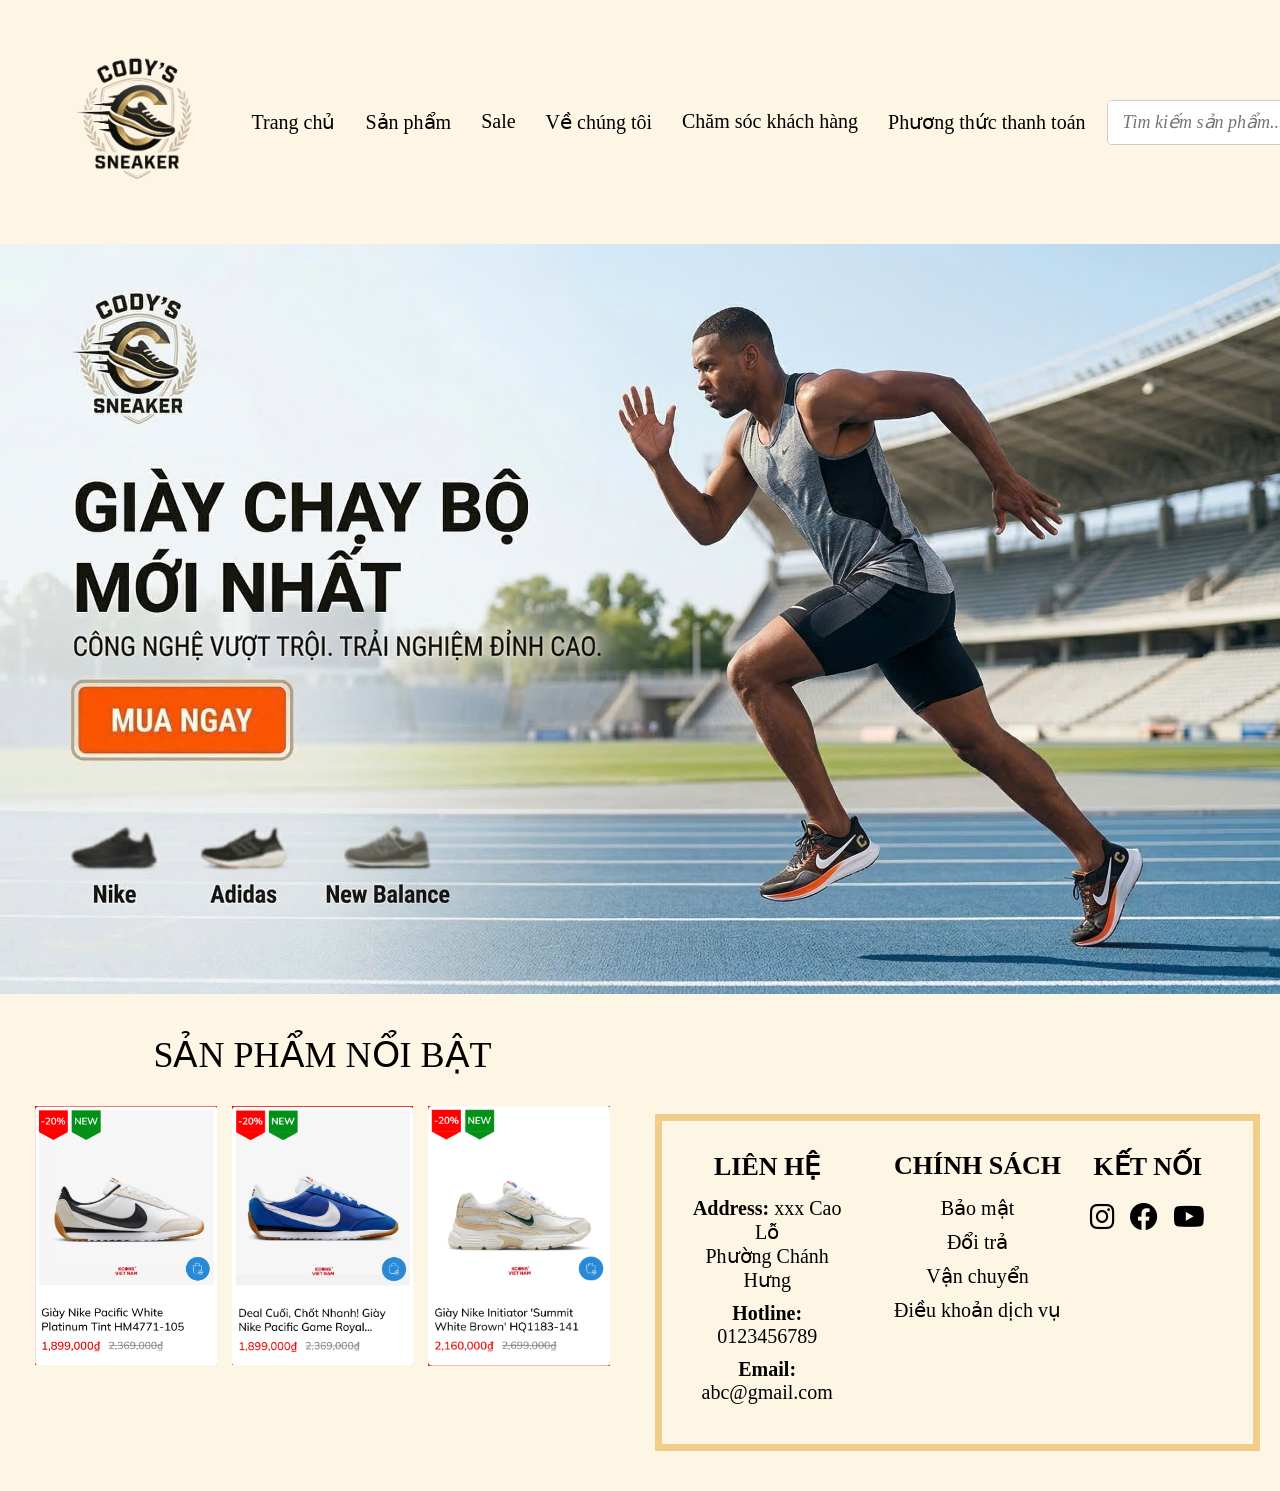
<file: index.html>
<!DOCTYPE html>
<html lang="vi">
<head>
    <meta charset="UTF-8">
    <meta name="viewport" content="width=device-width, initial-scale=1.0">
    <title>Cody's Sneaker - Giày Chạy Bộ Mới Nhất</title>
    <link rel="stylesheet" href="https://cdnjs.cloudflare.com/ajax/libs/font-awesome/6.0.0/css/all.min.css">
    <link rel="stylesheet" href="style.css">
</head>
<body class="page-trangchu">
    <header>
        <div class="container header-container">
            <div class="logo">
                <img src="image/brand.png" alt="Cody's Sneaker Logo">
            </div>
            <nav>
                <ul>
                    <li><a href="#">Trang chủ</a></li>
                    <li><a href="sanpham.html">Sản phẩm</a></li>
                    <li><a href="#">Sale</a></li>
                    <li><a href="#">Về chúng tôi</a></li>
                    <li><a href="#">Chăm sóc khách hàng</a></li>
                    <li><a href="#">Phương thức thanh toán</a></li>
                </ul>
            </nav>
            <div class="header-right">
                <form class="search-bar" action="#">
                    <input type="text" placeholder="Tìm kiếm sản phẩm..." required>
                    <button type="submit"><i class="fas fa-search"></i></button>
                </form>
                <div class="header-icons">
                    <div class="logo1">
                        <a href="giohang.html"><img src="image/giohang.png" alt="Giỏ hàng"></a>
                    </div>
                    <a href="#" class="user-icon"><i class="fas fa-user"></i></a>
                </div>
            </div>
        </div>
    </header>

    <section class="hero">
        <img src="image/codysneaker3.jpg" alt="Runner on track" class="hero-bg">
    </section>

    <div class="content-wrapper">
        <div class="container content-row">
            
            <section class="featured-products">
                <h1>SẢN PHẨM NỔI BẬT</h1>
                <div class="product-grid">
                    <div class="product-item">
                        <div class="product-img-wrapper">
                            <img src="image/sneaker1.png" alt="Shoe 1">
                        </div>
                    </div>
                    <div class="product-item">
                        <div class="product-img-wrapper">
                            <img src="image/sneaker2.png" alt="Shoe 2">
                        </div>
                    </div>
                    <div class="product-item">
                        <div class="product-img-wrapper">
                            <img src="image/sneaker3.png" alt="Shoe 3">
                        </div>
                    </div>
                </div>
            </section>

            <footer>
                <div class="footer-container">
                    <div class="footer-col footer-contact">
                        <h3>LIÊN HỆ</h3>
                        <ul>
                            <li><strong>Address:</strong> xxx Cao Lỗ<br>Phường Chánh Hưng</li>
                            <li><strong>Hotline:</strong> 0123456789</li>
                            <li><strong>Email:</strong> abc@gmail.com</li>
                        </ul>
                    </div>
                    <div class="footer-col footer-policies">
                        <h3>CHÍNH SÁCH</h3>
                        <ul>
                            <li><a href="#">Bảo mật</a></li>
                            <li><a href="#">Đổi trả</a></li>
                            <li><a href="#">Vận chuyển</a></li>
                            <li><a href="#">Điều khoản dịch vụ</a></li>
                        </ul>
                    </div>
                    <div class="footer-col footer-social">
                        <h3>KẾT NỐI</h3>
                        <div class="social-icons">
                            <a href="#"><i class="fab fa-instagram"></i></a>
                            <a href="#"><i class="fab fa-facebook"></i></a>
                            <a href="#"><i class="fab fa-youtube"></i></a>
                        </div>
                    </div>
                </div>
            </footer>
        </div>
    </div>

</body>
</html>
</file>
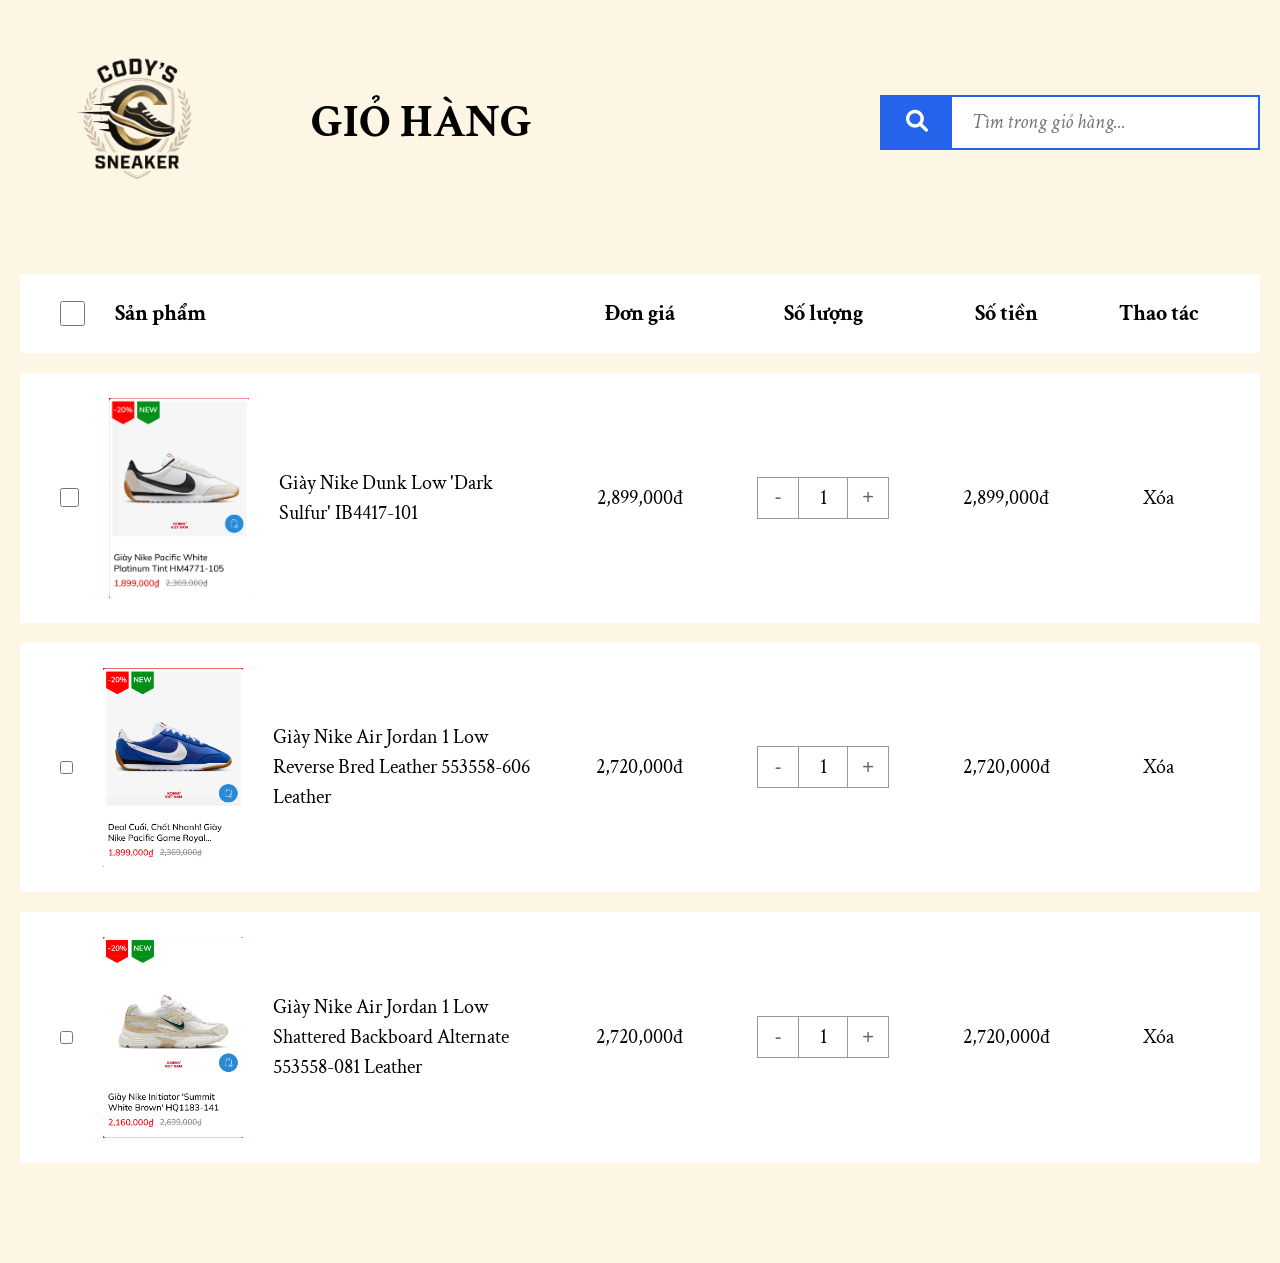
<file: giohang.html>
<!DOCTYPE html>
<html lang="vi">
<head>
    <meta charset="UTF-8">
    <meta name="viewport" content="width=device-width, initial-scale=1.0">
    <title>Cody's Sneaker - Giỏ Hàng</title>
    <link rel="stylesheet" href="https://cdnjs.cloudflare.com/ajax/libs/font-awesome/6.0.0/css/all.min.css">
    <link rel="preconnect" href="https://fonts.googleapis.com">
    <link rel="preconnect" href="https://fonts.gstatic.com" crossorigin>
    <link href="https://fonts.googleapis.com/css2?family=Crimson+Text:ital,wght@0,400;0,700;1,400&family=Itim&family=Source+Serif+4:opsz,wght@8..60,400;8..60,700&display=swap" rel="stylesheet">
    <link rel="stylesheet" href="style.css">
</head>
<body class="page-cart">

    <header class="cart-header">
        <div class="container cart-header-container">
            <div class="logo">
                <a href="index.html"><img src="image/brand.png" alt="Cody's Sneaker Logo"></a>
            </div>
            
            <h1 class="cart-title">GIỎ HÀNG</h1>
            
            <form class="cart-search-bar" action="#">
                <button type="submit"><i class="fas fa-search"></i></button>
                <input type="text" placeholder="Tìm trong giỏ hàng..." required>
            </form>
        </div>
    </header>

    <main class="container cart-main">
        
        <div class="cart-row cart-heading">
            <div class="cart-col-product">
                <input type="checkbox" id="check-all">
                <label for="check-all">Sản phẩm</label>
            </div>
            <div class="cart-col-price">Đơn giá</div>
            <div class="cart-col-quantity">Số lượng</div>
            <div class="cart-col-total">Số tiền</div>
            <div class="cart-col-action">Thao tác</div>
        </div>

        <div class="cart-items-list">
            
            <div class="cart-row cart-item">
                <div class="cart-col-product">
                    <input type="checkbox" class="item-check">
                    <img src="image/sneaker1.png" alt="Giày Nike Dunk Low" class="cart-img">
                    <span class="cart-name">Giày Nike Dunk Low 'Dark Sulfur' IB4417-101</span>
                </div>
                <div class="cart-col-price">2,899,000đ</div>
                <div class="cart-col-quantity">
                    <div class="qty-control">
                        <button class="qty-btn">-</button>
                        <input type="text" value="1" class="qty-input" readonly>
                        <button class="qty-btn">+</button>
                    </div>
                </div>
                <div class="cart-col-total">2,899,000đ</div>
                <div class="cart-col-action">
                    <button class="btn-delete">Xóa</button>
                </div>
            </div>

            <div class="cart-row cart-item">
                <div class="cart-col-product">
                    <input type="checkbox" class="item-check">
                    <img src="image/sneaker2.png" alt="Giày Nike Air Jordan 1" class="cart-img">
                    <span class="cart-name">Giày Nike Air Jordan 1 Low Reverse Bred Leather 553558-606 Leather</span>
                </div>
                <div class="cart-col-price">2,720,000đ</div>
                <div class="cart-col-quantity">
                    <div class="qty-control">
                        <button class="qty-btn">-</button>
                        <input type="text" value="1" class="qty-input" readonly>
                        <button class="qty-btn">+</button>
                    </div>
                </div>
                <div class="cart-col-total">2,720,000đ</div>
                <div class="cart-col-action">
                    <button class="btn-delete">Xóa</button>
                </div>
            </div>

            <div class="cart-row cart-item">
                <div class="cart-col-product">
                    <input type="checkbox" class="item-check">
                    <img src="image/sneaker3.png" alt="Giày Nike Air Jordan 1 Shattered" class="cart-img">
                    <span class="cart-name">Giày Nike Air Jordan 1 Low Shattered Backboard Alternate 553558-081 Leather</span>
                </div>
                <div class="cart-col-price">2,720,000đ</div>
                <div class="cart-col-quantity">
                    <div class="qty-control">
                        <button class="qty-btn">-</button>
                        <input type="text" value="1" class="qty-input" readonly>
                        <button class="qty-btn">+</button>
                    </div>
                </div>
                <div class="cart-col-total">2,720,000đ</div>
                <div class="cart-col-action">
                    <button class="btn-delete">Xóa</button>
                </div>
            </div>

        </div>
    </main>

</body>
</html>
</file>
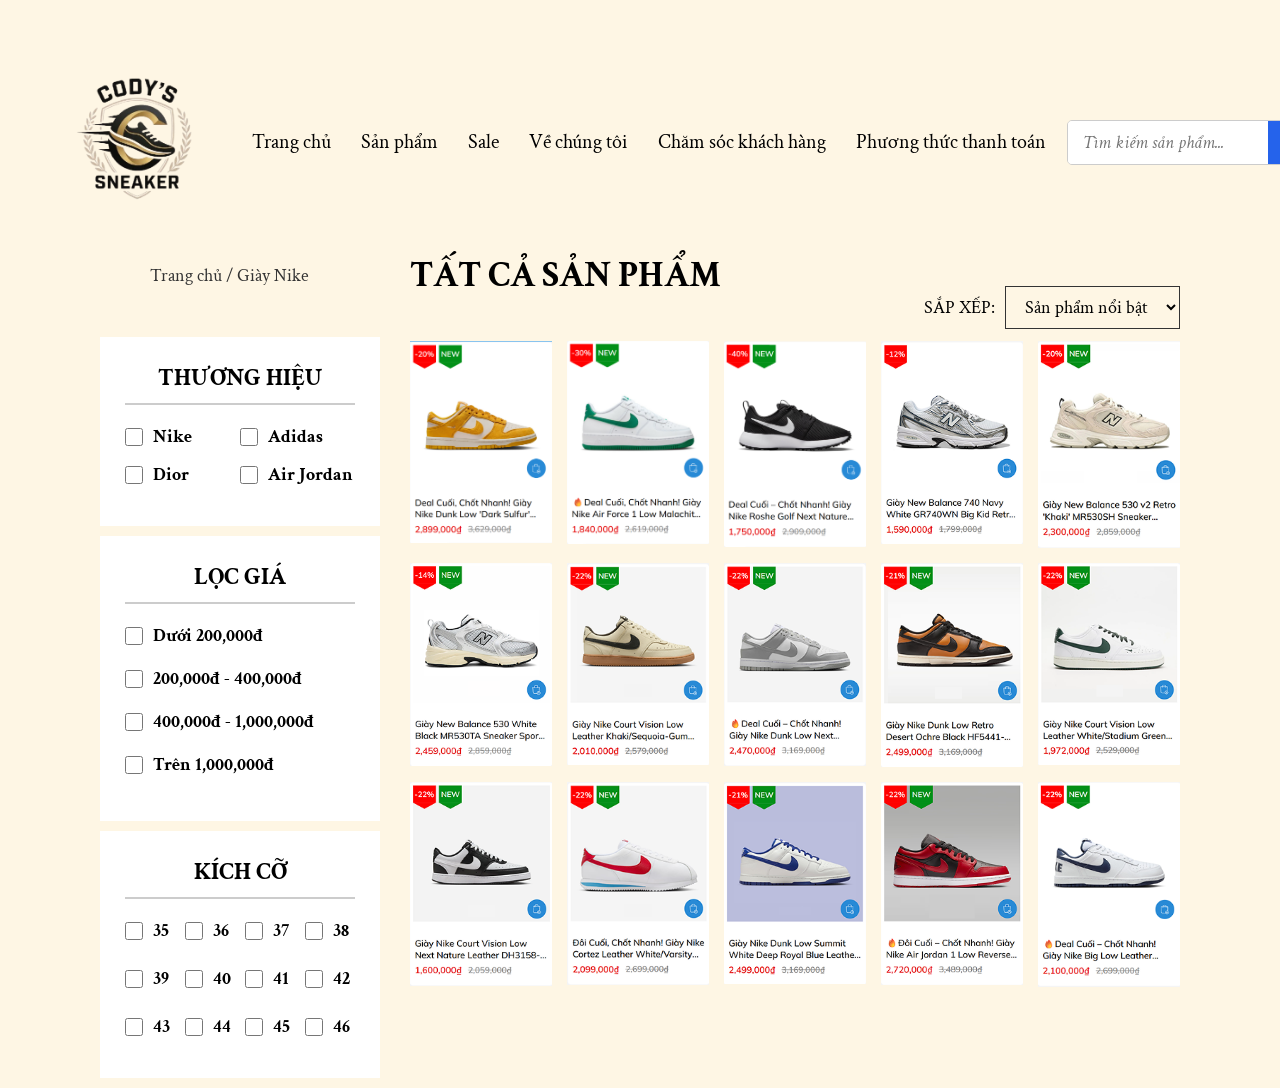
<file: sanpham.html>
<!DOCTYPE html>
<html lang="vi">
<head>
    <meta charset="UTF-8">
    <meta name="viewport" content="width=device-width, initial-scale=1.0">
    <title>Cody's Sneaker - Tất Cả Sản Phẩm</title>
    <link rel="stylesheet" href="https://cdnjs.cloudflare.com/ajax/libs/font-awesome/6.0.0/css/all.min.css">
    <link rel="preconnect" href="https://fonts.googleapis.com">
    <link rel="preconnect" href="https://fonts.gstatic.com" crossorigin>
    <link href="https://fonts.googleapis.com/css2?family=Crimson+Text:ital,wght@0,400;0,700;1,400&family=Itim&family=Source+Serif+4:opsz,wght@8..60,400;8..60,700&display=swap" rel="stylesheet">
    <link rel="stylesheet" href="style.css">
</head>
<body class="page-sanpham"> 
    <header>
        <div class="container header-container">
            <div class="logo">
                <a href="index.html"><img src="image/brand.png" alt="Cody's Sneaker Logo"></a>
            </div>
            <nav>
                <ul>
                    <li><a href="index.html">Trang chủ</a></li>
                    <li><a href="sanpham.html">Sản phẩm</a></li>
                    <li><a href="#">Sale</a></li>
                    <li><a href="#">Về chúng tôi</a></li>
                    <li><a href="#">Chăm sóc khách hàng</a></li>
                    <li><a href="#">Phương thức thanh toán</a></li>
                </ul>
            </nav>
            <div class="header-right">
                <form class="search-bar" action="#">
                    <input type="text" placeholder="Tìm kiếm sản phẩm..." required>
                    <button type="submit"><i class="fas fa-search"></i></button>
                </form>
                <div class="header-icons">
                    <div class="logo1">
                        <a href="giohang.html"><img src="image/giohang.png" alt="Giỏ hàng"></a>
                    </div>
                    <a href="#" class="user-icon"><i class="fas fa-user"></i></a>
                </div>
            </div>
        </div>
    </header>

    <main class="container shop-container">
        
        <div class="breadcrumb">
            <p>Trang chủ / Giày Nike</p>
        </div>

        <div class="shop-layout">
            <aside class="sidebar">
                <div class="filter-box">
                    <h3 class="filter-title">THƯƠNG HIỆU</h3>
                    <div class="filter-content grid-2-col">
                        <label><input type="checkbox" name="brand" value="nike"> Nike</label>
                        <label><input type="checkbox" name="brand" value="adidas"> Adidas</label>
                        <label><input type="checkbox" name="brand" value="dior"> Dior</label>
                        <label><input type="checkbox" name="brand" value="jordan"> Air Jordan</label>
                    </div>
                </div>

                <div class="filter-box">
                    <h3 class="filter-title">LỌC GIÁ</h3>
                    <div class="filter-content filter-list">
                        <label><input type="checkbox" name="price"> Dưới 200,000đ</label>
                        <label><input type="checkbox" name="price"> 200,000đ - 400,000đ</label>
                        <label><input type="checkbox" name="price"> 400,000đ - 1,000,000đ</label>
                        <label><input type="checkbox" name="price"> Trên 1,000,000đ</label>
                    </div>
                </div>

                <div class="filter-box">
                    <h3 class="filter-title">KÍCH CỠ</h3>
                    <div class="filter-content grid-4-col">
                        <label><input type="checkbox" name="size"> 35</label>
                        <label><input type="checkbox" name="size"> 36</label>
                        <label><input type="checkbox" name="size"> 37</label>
                        <label><input type="checkbox" name="size"> 38</label>
                        <label><input type="checkbox" name="size"> 39</label>
                        <label><input type="checkbox" name="size"> 40</label>
                        <label><input type="checkbox" name="size"> 41</label>
                        <label><input type="checkbox" name="size"> 42</label>
                        <label><input type="checkbox" name="size"> 43</label>
                        <label><input type="checkbox" name="size"> 44</label>
                        <label><input type="checkbox" name="size"> 45</label>
                        <label><input type="checkbox" name="size"> 46</label>
                    </div>
                </div>
            </aside>

            <section class="products-area">
                <div class="products-header">
                    <h1>TẤT CẢ SẢN PHẨM</h1>
                    <div class="sort-options">
                        <span>SẮP XẾP:</span>
                        <select>
                            <option>Sản phẩm nổi bật</option>
                            <option>Giá tăng dần</option>
                            <option>Giá giảm dần</option>
                        </select>
                    </div>
                </div>

                <div class="product-grid-5">
                    
                    <div class="product-card">
                        <div class="product-image">
                            <img src="image/sneaker4.png" alt="Mô tả giày 4">
                        </div>
                    </div>

                    <div class="product-card">
                        <div class="product-image">
                            <img src="image/sneaker5.png" alt="Mô tả giày 5">
                        </div>
                    </div>

                    <div class="product-card">
                        <div class="product-image">
                            <img src="image/sneaker6.png" alt="Mô tả giày 6">
                        </div>
                    </div>

                    <div class="product-card">
                        <div class="product-image">
                            <img src="image/sneaker7.png" alt="Mô tả giày 7">
                        </div>
                    </div>

                    <div class="product-card">
                        <div class="product-image">
                            <img src="image/sneaker8.png" alt="Mô tả giày 8">
                        </div>
                    </div>

                    <div class="product-card">
                        <div class="product-image">
                            <img src="image/sneaker9.png" alt="Mô tả giày 9">
                        </div>
                    </div>

                    <div class="product-card">
                        <div class="product-image">
                            <img src="image/sneaker10.png" alt="Mô tả giày 10">
                        </div>
                    </div>

                    <div class="product-card">
                        <div class="product-image">
                            <img src="image/sneaker11.png" alt="Mô tả giày 11">
                        </div>
                    </div>

                    <div class="product-card">
                        <div class="product-image">
                            <img src="image/sneaker12.png" alt="Mô tả giày 12">
                        </div>
                    </div>

                    <div class="product-card">
                        <div class="product-image">
                            <img src="image/sneaker13.png" alt="Mô tả giày 13">
                        </div>
                    </div>

                    <div class="product-card">
                        <div class="product-image">
                            <img src="image/sneaker14.png" alt="Mô tả giày 14">
                        </div>
                    </div>

                    <div class="product-card">
                        <div class="product-image">
                            <img src="image/sneaker15.png" alt="Mô tả giày 15">
                        </div>
                    </div>

                    <div class="product-card">
                        <div class="product-image">
                            <img src="image/sneaker16.png" alt="Mô tả giày 16">
                        </div>
                    </div>

                    <div class="product-card">
                        <div class="product-image">
                            <img src="image/sneaker17.png" alt="Mô tả giày 17">
                        </div>
                    </div>

                    <div class="product-card">
                        <div class="product-image">
                            <img src="image/sneaker18.png" alt="Mô tả giày 18">
                        </div>
                    </div>

                </div>            
            </section>
        </div>
    </main>

</body>
</html>
</file>
<file: style.css>
/* --- CƠ BẢN & RESET --- */
* {
  box-sizing: border-box;
  margin: 0;
  padding: 0;
}

body {
  background-color: #fef6e4;
  color: #000000;
  overflow-x: hidden;
}

a {
  text-decoration: none;
  color: inherit;
}

ul {
  list-style: none;
}

.container {
  max-width: 1750px; /* Nới rộng khung để chứa đủ giao diện to */
  width: 100%;
  margin: 0 auto;
  padding: 0 20px;
}

/* --- HEADER STYLE --- */
header {
  padding: 20px 0; /* Thu nhỏ khoảng cách trên dưới một chút */
}

.page-sanpham .header-container {
  display: flex;
  justify-content: flex-start;
  align-items: center;
  width: 100%;
  gap: 1px; /* Tạo khoảng cách an toàn giữa các khối */
}

.page-trangchu .header-container {
  display: flex;
  justify-content: flex-start;
  align-items: center;
  width: 100%;
  gap: 1px; /* Tạo khoảng cách an toàn giữa các khối */
}

.logo img {
  height: 200px; /* Đã thu nhỏ Logo lại một chút để nhường chỗ cho Menu */
  width: auto;
  object-fit: contain;
}

.logo1 img {
  height: 40px; /* Thu nhỏ icon giỏ hàng */
  width: 40px;
}

nav {
  flex: 1;
  display: flex;
  justify-content: flex-start; /* 1. Kéo toàn bộ menu dồn sang bên trái */
}

nav ul {
  display: flex;
  gap: 30px; /* Dùng vw để khoảng cách Menu TỰ ĐỘNG THU HẸP khi màn hình nhỏ */
  justify-content: flex-start;
  margin-right: 20px;
}

nav a {
  font-family: "Crimson Text";
  font-weight: 400;
  font-size: 20px;
  color: #000000;
  white-space: nowrap;
}

.header-right {
  display: flex;
  align-items: center;
  gap: 15px;
}

.search-bar {
  display: flex;
  border: 1px solid #ccc;
  border-radius: 5px;
  overflow: hidden;
  height: 45px; /* Giảm chiều cao thanh tìm kiếm */
}

.search-bar input {
  border: none;
  padding: 10px 15px;
  font-family: "Crimson Text", serif;
  font-style: italic;
  font-weight: 400;
  font-size: 18px; /* Giảm font-size chữ tìm kiếm */
  width: 200px; /* Thu ngắn thanh tìm kiếm lại (từ 280px xuống 200px) */
}

.search-bar button {
  background-color: #2563eb;
  border: none;
  padding: 10px 20px;
  color: #fff;
  cursor: pointer;
}

.header-icons {
  display: flex;
  gap: 10px;
  align-items: center;
  font-size: 20px;
}

.header-icons img {
  cursor: pointer;
}

/* --- HERO SECTION STYLE --- */
.hero {
  position: relative;
  width: 100%;
  height: 750px;
  display: flex;
  align-items: center;
  overflow: hidden;
}

.hero-bg {
  position: absolute;
  top: 0;
  left: 0;
  width: 100%;
  height: 100%;
  object-fit: cover;
  z-index: -1;
}

/* --- PHẦN BỌC NGOÀI (NỀN MÀU BE) --- */
.content-wrapper {
  padding: 40px 0;
  width: 100%;
}

/* --- DÀN HÀNG NGANG (SẢN PHẨM & FOOTER) --- */
.content-row {
  display: flex;
  justify-content: space-between;
  align-items: flex-start;
  gap: 30px;
  flex-wrap: wrap; /* BẮT BUỘC CÓ: Tự động xuống hàng nếu màn hình không đủ độ rộng */}

/* --- FEATURED PRODUCTS SECTION --- */
.featured-products {
  flex: 1; /*Cho phép phần sản phẩm chiếm không gian linh hoạt */
  text-align: center;
}

.featured-products h1 {
  font-family: "Crimson Text";
  font-weight: 400;
  font-size: 36px;
  color: #000000;
  margin-bottom: 30px;
}

.products-header h1{
  font-family: "Crimson Text", cursive;
  font-weight: 400;
  font-size: 36px;
  color: #000000;
  margin-bottom: 30px;
  font-weight: bold;
}

.product-grid {
  display: flex;
  gap: 15px; /* Giảm khoảng cách để vừa trên một hàng */
  justify-content: center;
}

.product-item {
  width: 30%;
  text-align: center;
}

.product-img-wrapper {
  background-color: #fff; /* Nền trắng cho ảnh giày */
  /* Nếu ảnh giày đã có sẵn form như hình, bạn có thể tắt viền (border) ở đây */
}

.product-item img {
  display: block;
  max-width: 100%;
  height: auto;
}

/* --- FOOTER STYLE --- */
footer {
  flex: 1; /* Cho phép Footer tự động co giãn thay vì fix cứng 750px */
  min-width: 600px; /* Giữ form không bị bóp quá nhỏ */
}

.footer-container {
  display: flex;
  justify-content: space-between;
  align-items: flex-start;
  width: 100%;
  border: 7px solid #f1cd89;
  padding: 30px 20px;
  margin-top: 80px;
}

.footer-col {
  display: flex;
  flex-direction: column;
  align-items: center;
  text-align: center;
  flex: 1;
}

.footer-col h3 {
  font-family: "Crimson Text", serif;
  font-weight: 700;
  font-size: 26px; /* Chỉnh nhỏ lại một chút để vừa khung */
  color: #000000;
  margin-bottom: 15px;
  white-space: nowrap;
}

.footer-contact ul li {
  font-family: "Crimson Text", serif;
  font-size: 20px;
  color: #000000;
  margin-bottom: 10px;
}

.footer-policies ul li {
  margin-bottom: 10px;
}

.footer-policies {
  margin-left: 40px;
}

.footer-policies a {
  font-family: "Crimson Text", serif;
  font-weight: 400;
  font-size: 20px;
  color: #000000;
}

.social-icons {
  display: flex;
  gap: 15px;
  margin-top: 5px;
  font-size: 28px;
}

/* ========================================================= */
/* ================ CSS CHO TRANG SẢN PHẨM ================= */
/* ========================================================= */

/* Màu nền tổng thể của trang sản phẩm */
.page-sanpham {
  padding-top: 20px;
}

.shop-container {
  padding-left: 100px;
  padding-right: 100px;
  
}

/* --- Breadcrumb --- */
.breadcrumb {
  font-family: "Crimson Text", serif;
  font-size: 18px;
  margin-bottom: 50px;
  margin-left: 50px;
  color: #333;
}

/* --- Layout chính (Sidebar + Products) --- */
.shop-layout {
  display: flex;
  gap: 30px;
  align-items: flex-start;
}

/* ================= BỘ LỌC (SIDEBAR) ================= */
.sidebar {
  width: 280px; /* Chiều rộng cột trái */
  flex-shrink: 0;
}

.filter-box {
  background-color: #fff;
  padding: 25px;
  margin-bottom: 10px;
  /* Box shadow nhẹ nếu muốn nổi bật, ở thiết kế có vẻ phẳng nên bỏ qua */
}

.filter-title {
  font-family: "Crimson Text", serif;
  font-size: 24px;
  font-weight: 700;
  text-align: center;
  text-transform: uppercase;
  margin-bottom: 20px;
  padding-bottom: 10px;
  border-bottom: 2px solid #ccc;
}

.filter-content {
  font-family: "Crimson Text", serif;
  font-size: 18px;
  font-weight: 700;
}

.filter-content label {
  display: flex;
  align-items: center;
  gap: 10px;
  margin-bottom: 15px;
  cursor: pointer;
}

.filter-content input[type="checkbox"] {
  width: 18px;
  height: 18px;
  cursor: pointer;
}

/* Chia cột trong checkbox */
.grid-2-col {
  display: grid;
  grid-template-columns: 1fr 1fr;
}

.grid-4-col {
  display: grid;
  grid-template-columns: repeat(4, 1fr);
  gap: 10px;
}

.filter-list label {
  margin-bottom: 20px;
}

/* ================= LƯỚI SẢN PHẨM ================= */
.products-area {
  flex: 1; /* Chiếm phần không gian còn lại */
  margin-top: -115px;
}

.products-header {
  display: flex;
  justify-content: space-between;
  align-items: flex-end;
  margin-bottom: 30px;
  margin-top: 30px;

}

.sort-options {
  font-family: "Crimson Text", serif;
  font-size: 18px;
  display: flex;
  align-items: center;
  gap: 10px;
}

.sort-options select {
  padding: 8px 15px;
  font-family: "Crimson Text", serif;
  font-size: 18px;
  border: 1px solid #333;
  background-color: transparent;
  cursor: pointer;
}

/* Lưới 5 cột bằng CSS Grid */
.product-grid-5 {
  display: grid;
  grid-template-columns: repeat(5, 1fr); /* 5 cột bằng nhau */
  gap: 15px; /* Khoảng cách giữa các sản phẩm */
  margin-top: -18px;
}

/* --- Card Sản Phẩm --- */
.product-card {
  display: flex;
  flex-direction: column;
}

.product-image {
  position: relative;
  overflow: hidden;
}

.product-image img {
  display: block;
  max-width: 100%;
  height: auto;
  object-fit: contain; /* Ảnh không bị méo và hiển thị đầy đủ */
}

/* Badges (Nhãn dán góc trái) */
.badges {
  position: absolute;
  top: 10px;
  left: 10px;
  display: flex;
  gap: 5px;
}

.badge {
  color: #fff;
  font-size: 12px;
  font-weight: bold;
  padding: 3px 6px;
  border-radius: 3px;
}

.badge.discount {
  background-color: #e11d48; /* Màu đỏ */
}

.badge.new {
  background-color: #16a34a; /* Màu xanh lá */
}

/* Nút thêm vào giỏ hàng (góc phải dưới của ảnh) */
.add-to-cart-btn {
  position: absolute;
  bottom: 10px;
  right: 10px;
  background-color: #3b82f6; /* Màu xanh dương */
  color: #fff;
  border: none;
  width: 30px;
  height: 30px;
  border-radius: 50%;
  cursor: pointer;
  display: flex;
  justify-content: center;
  align-items: center;
}

/* Thông tin Text */
.product-info {
  text-align: left;
}

.product-price {
  font-family: Crimson Text, sans-serif;
  font-size: 13px;
}

.current-price {
  color: #e11d48; /* Giá đỏ */
  font-weight: bold;
  margin-right: 5px;
}

.old-price {
  color: #999;
  text-decoration: line-through; /* Gạch ngang giá cũ */
}

/* ========================================================= */
/* ================= CSS CHO TRANG GIỎ HÀNG ================ */
/* ========================================================= */

.page-cart {
    background-color: #fef6e4;
}

/* --- Header Giỏ Hàng --- */
.cart-header {
    background-color: #fef6e4;
    padding: 20px 0;
}

.cart-header-container {
    display: flex;
    align-items: center;
    justify-content: space-between;
}

.cart-title {
    font-family: "Crimson Text", serif;
    font-size: 46px;
    font-weight: 700;
    color: #000;
    flex: 1;
    margin-left: 60px; /* Đẩy chữ cách xa Logo một chút */
    text-transform: uppercase;
}

.cart-search-bar {
    display: flex;
    border: 2px solid #2563eb; /* Viền xanh dương */
    background-color: #fff;
    height: 55px;
    width: 380px;
}

.cart-search-bar button {
    background-color: #2563eb;
    color: #fff;
    border: none;
    width: 70px;
    font-size: 22px;
    cursor: pointer;
}

.cart-search-bar input {
    border: none;
    padding: 0 20px;
    font-family: "Crimson Text", serif;
    font-style: italic;
    font-size: 20px;
    flex: 1;
    outline: none;
}

/* --- Nội Dung Giỏ Hàng --- */
.cart-main {
    padding-top: 30px;
    padding-bottom: 80px;
}

/* Thiết lập lưới chung cho cả phần Tiêu đề và Sản phẩm */
.cart-row {
    display: grid;
    /* Tỷ lệ chia: Cột SP to nhất (4 phần), 3 cột tiếp theo bằng nhau (1.5 phần), cột cuối nhỏ nhất (1 phần) */
    grid-template-columns: 4fr 1.5fr 1.5fr 1.5fr 1fr; 
    align-items: center;
    background-color: #fff;
    padding: 25px 40px;
    margin-bottom: 20px; /* Tạo khoảng trống lộ nền màu be */
    font-family: "Crimson Text", serif;
    font-size: 20px;
    color: #000;
}

/* Dòng tiêu đề không có bóng, chữ mỏng hơn */
.cart-heading {
    font-size: 22px;
    font-weight: bold;

}

/* Định dạng từng cột */
.cart-col-product {
    display: flex;
    align-items: center;
    gap: 30px;
}

/* Tăng kích thước ô Checkbox */
.cart-col-product input[type="checkbox"] {
    width: 25px;
    height: 25px;
    cursor: pointer;
    border: 1px solid #000;
}

.cart-img {
    width: 140px;
    height: auto;
    object-fit: contain;
}

.cart-name {
    max-width: 300px; /* Ép chữ xuống dòng nếu quá dài */
    line-height: 1.5;
}

.cart-col-price, .cart-col-total, .cart-col-action {
    text-align: center;
}

.cart-col-quantity {
    display: flex;
    justify-content: center;
}

/* Nút tăng giảm số lượng */
.qty-control {
    display: flex;
    border: 1px solid #999;
}

.qty-btn {
    background: #fff;
    border: none;
    width: 40px;
    height: 40px;
    font-size: 20px;
    cursor: pointer;
    color: #666;
}

.qty-btn:hover {
    background: #f0f0f0;
}

.qty-input {
    width: 50px;
    text-align: center;
    border: none;
    border-left: 1px solid #999;
    border-right: 1px solid #999;
    font-family: "Crimson Text", serif;
    font-size: 20px;
}

/* Nút Xóa */
.btn-delete {
    background: none;
    border: none;
    cursor: pointer;
    font-family: "Crimson Text", serif;
    font-size: 20px;
    color: #000;
}

.btn-delete:hover {
    color: #e11d48; /* Đổi màu đỏ khi di chuột vào */
    text-decoration: underline;
}
</file>
